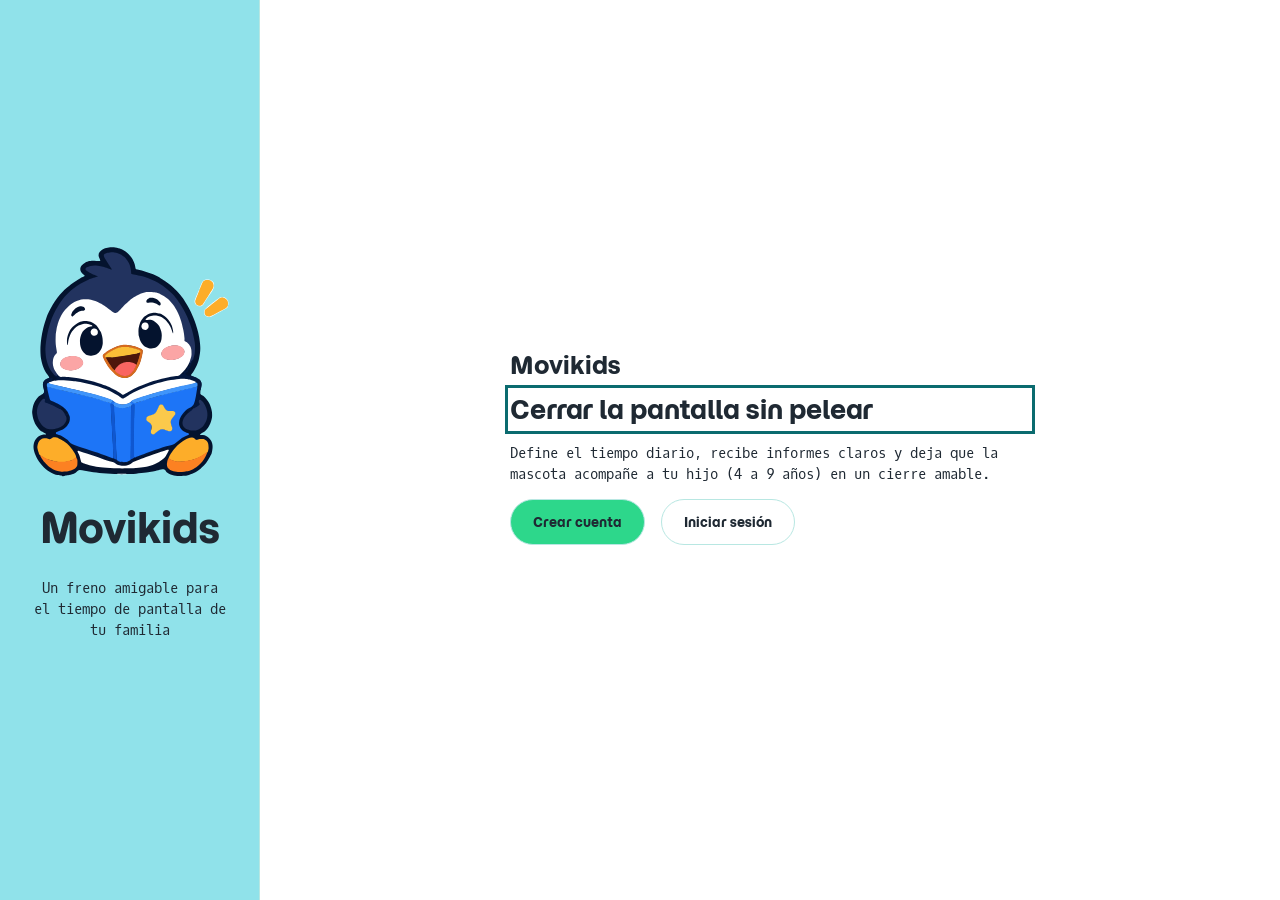
<file: pages/index.html>
<!doctype html>
<html lang="es">
<head>
<meta charset="utf-8">
<meta name="viewport" content="width=device-width, initial-scale=1">
<title>Movikids · Un freno amigable para el tiempo de pantalla</title>
<meta name="description" content="Movikids ayuda a las familias a cerrar el tiempo de pantalla de niños de 4 a 9 años de forma amable.">
<link rel="icon" href="../favicon.ico">
<link rel="preconnect" href="https://fonts.googleapis.com"><link rel="preconnect" href="https://fonts.gstatic.com" crossorigin>
<link href="https://fonts.googleapis.com/css2?family=Momo+Trust+Display&family=Oxygen+Mono&display=swap" rel="stylesheet">
<link rel="stylesheet" href="../css/styles.css">
</head>
<body class="auth">
<a class="skip" href="#main">Saltar al contenido</a>

<aside id="brand" aria-label="Marca Movikids">
  <img src="../assets/images/mascota.svg" alt="Mascota pingüino de Movikids leyendo un libro" width="200" height="233">
  <p class="logo">Movikids</p>
  <p>Un freno amigable para el tiempo de pantalla de tu familia</p>
</aside>

<nav id="side" aria-label="Menú del panel del padre">
  <p class="logo">Movikids</p>
  <button type="button" id="navtoggle" aria-expanded="false" aria-controls="navlist"><span class="nt-cur"><span id="nt-ico" aria-hidden="true"></span><span><span class="sr">Menú, sección actual: </span><span id="nt-txt">Inicio</span></span></span><svg class="chev" viewBox="0 0 24 24" aria-hidden="true" focusable="false"><path d="m6 9 6 6 6-6"/></svg></button>
  <div id="navlist">
  <button type="button" data-go="inicio"><svg viewBox="0 0 24 24" aria-hidden="true" focusable="false"><path d="M3 11.5 12 4l9 7.5"/><path d="M5.5 10v10h13V10"/><path d="M10 20v-5.5h4V20"/></svg><span>Inicio</span></button>
  <button type="button" data-go="control"><svg viewBox="0 0 24 24" aria-hidden="true" focusable="false"><circle cx="12" cy="12" r="9"/><path d="M12 7v5.2l3.2 2"/></svg><span>Control de tiempo</span></button>
  <button type="button" data-go="informes"><svg viewBox="0 0 24 24" aria-hidden="true" focusable="false"><path d="M5 20v-8M12 20V4M19 20v-5"/></svg><span>Informes</span></button>
  <button type="button" data-go="descanso"><svg viewBox="0 0 24 24" aria-hidden="true" focusable="false"><path d="M20 14.6A8 8 0 1 1 9.4 4a6.6 6.6 0 0 0 10.6 10.6z"/></svg><span>Horario de descanso</span></button>
  <button type="button" data-go="reglas"><svg viewBox="0 0 24 24" aria-hidden="true" focusable="false"><path d="M9.5 6H20M9.5 12H20M9.5 18H20"/><path d="m3.5 6 1.2 1.2L6.8 5M3.5 12l1.2 1.2L6.8 11M3.5 18l1.2 1.2L6.8 17"/></svg><span>Reglas del hogar</span></button>
  <button type="button" data-go="cuidadores"><svg viewBox="0 0 24 24" aria-hidden="true" focusable="false"><circle cx="9" cy="8" r="3.4"/><path d="M2.8 20c0-3.5 2.8-5.8 6.2-5.8s6.2 2.3 6.2 5.8"/><circle cx="17.4" cy="9" r="2.4"/><path d="M17 14.3c2.7.2 4.3 2 4.3 4.9"/></svg><span>Cuidadores</span></button>
  <button type="button" data-go="notif"><svg viewBox="0 0 24 24" aria-hidden="true" focusable="false"><path d="M6 17v-6a6 6 0 0 1 12 0v6l1.8 2H4.2z"/><path d="M10 21.2a2.2 2.2 0 0 0 4 0"/></svg><span>Notificaciones</span></button>
  <button type="button" data-go="privacidad"><svg viewBox="0 0 24 24" aria-hidden="true" focusable="false"><path d="M12 3 20 6v6c0 4.5-3.2 7.8-8 9-4.8-1.2-8-4.5-8-9V6z"/><path d="m8.8 12 2.2 2.2 4.2-4.4"/></svg><span>Privacidad</span></button>
  <button type="button" data-go="config"><svg viewBox="0 0 24 24" aria-hidden="true" focusable="false"><path d="M4 7h9M17 7h3M4 17h3M11 17h9"/><circle cx="15" cy="7" r="2"/><circle cx="9" cy="17" r="2"/></svg><span>Configuración</span></button>
  <button type="button" data-go="nino"><svg viewBox="0 0 24 24" aria-hidden="true" focusable="false"><circle cx="12" cy="12" r="9"/><path d="M8.4 14.2c.9 1.5 2.2 2.3 3.6 2.3s2.7-.8 3.6-2.3"/><path d="M9 9.6h.01M15 9.6h.01"/></svg><span>Vista del niño</span></button>
  </div>
</nav>

<div id="wrap">
<header id="top"><h1 id="ttl" tabindex="-1">Movikids</h1><p class="who"><span data-b="kid"></span> · Padre <button class="link" id="logout" type="button">Cerrar sesión</button></p></header>
<main id="main">
<div class="chips" id="kids" role="group" aria-label="Selector de niño" hidden></div><p class="sr" id="kids-m" role="status"></p>

<!-- Inicio / hero -->
<section class="view" id="v-home">
  <p class="logo">Movikids</p><h2>Cerrar la pantalla sin pelear</h2>
  <p>Define el tiempo diario, recibe informes claros y deja que la mascota acompañe a tu hijo (4 a 9 años) en un cierre amable.</p>
  <div class="row"><button class="btn" data-go="registro">Crear cuenta</button><button class="btn sec" data-go="login">Iniciar sesión</button></div>
</section>

<!-- HU-01 -->
<section class="view" id="v-registro"><div class="card narrow">
  <p class="logo">Movikids</p><h2>Crea tu cuenta de Padre</h2>
  <form id="f-reg" novalidate>
    <div class="f"><label for="r-mail">Correo electrónico</label><input id="r-mail" type="email" autocomplete="email" placeholder="nombre@gmail.com" aria-describedby="r-err"></div>
    <div class="f"><label for="r-pw">Contraseña (mínimo 8 caracteres)</label><div class="pw"><input id="r-pw" type="password" autocomplete="new-password" aria-describedby="r-err"><button type="button" class="eye" data-eye="r-pw" aria-label="Mostrar u ocultar contraseña">👁</button></div></div>
    <p class="err" id="r-err" role="alert"></p>
    <button class="btn" type="submit">Registrarme</button>
  </form>
  <p>¿Ya tienes cuenta? <button class="link" data-go="login">Inicia sesión</button></p>
</div></section>

<!-- HU-02 -->
<section class="view" id="v-login"><div class="card narrow">
  <p class="logo">Movikids</p><h2>Bienvenido de nuevo</h2>
  <form id="f-log" novalidate>
    <div class="f"><label for="l-mail">Correo electrónico</label><input id="l-mail" type="email" autocomplete="email" placeholder="nombre@gmail.com"></div>
    <div class="f"><label for="l-pw">Contraseña</label><div class="pw"><input id="l-pw" type="password" autocomplete="current-password"><button type="button" class="eye" data-eye="l-pw" aria-label="Mostrar u ocultar contraseña">👁</button></div></div>
    <p class="err" id="l-err" role="alert"></p>
    <button class="btn" type="submit">Iniciar sesión</button>
  </form>
  <p class="hint">Demo: padre@movikids.app · movikids1</p>
  <p><button class="link" data-go="forgot">Olvidé mi contraseña</button> · <button class="link" data-go="registro">Crear cuenta nueva</button></p>
</div></section>

<!-- HU-31 -->
<section class="view" id="v-forgot"><div class="card narrow">
  <p class="logo">Movikids</p><h2>Recuperar acceso</h2>
  <form id="f-for" novalidate><p>Escribe tu correo y te enviaremos un enlace para crear una nueva contraseña.</p>
    <div class="f"><label for="o-mail">Correo electrónico</label><input id="o-mail" type="email" placeholder="nombre@gmail.com"></div>
    <p class="err" id="o-err" role="alert"></p><button class="btn" type="submit">Enviar enlace</button></form>
  <p><button class="link" data-go="login">Volver a iniciar sesión</button></p>
</div></section>
<section class="view" id="v-forgotok"><div class="card narrow"><h2>Revisa tu correo</h2>
  <p>Si el correo tiene una cuenta, recibirás un enlace para crear una nueva contraseña. Se muestra la misma confirmación exista o no una cuenta.</p>
  <button class="btn" data-go="reset">Abrir enlace de recuperación</button> <button class="btn sec" data-go="login">Volver a iniciar sesión</button></div></section>
<section class="view" id="v-reset"><div class="card narrow"><h2>Crea tu nueva contraseña</h2>
  <form id="f-res" novalidate>
    <div class="f"><label for="n-pw">Nueva contraseña (mínimo 8 caracteres)</label><input id="n-pw" type="password" autocomplete="new-password"></div>
    <div class="f"><label for="n-pw2">Confirmar nueva contraseña</label><input id="n-pw2" type="password" autocomplete="new-password"></div>
    <p class="err" id="n-err" role="alert"></p><button class="btn" type="submit">Restablecer contraseña</button></form>
  <div id="n-exp" class="note" hidden>Este enlace venció. <button class="btn sec" data-go="forgot">Solicitar otro enlace</button></div></div></section>

<!-- HU-09 -->
<section class="view" id="v-consent"><div class="card">
  <p class="logo">Movikids</p><h2>Antes de crear el perfil de tu hijo</h2><p>Aviso de privacidad en lenguaje sencillo.</p>
  <dl class="dl"><dt>Qué datos tratamos</dt><dd>Apodo, edad, tiempos de uso y rachas.</dd><dt>Para qué</dt><dd>Gestionar el cierre del tiempo de pantalla.</dd>
  <dt>Quién los ve</dt><dd>Tú y, solo si tú lo autorizas, tu psicólogo.</dd><dt>Tus derechos</dt><dd>Acceso, rectificación, cancelación y oposición.</dd></dl>
  <label class="chk"><input type="checkbox" id="c-ok"> Leí el aviso y doy mi consentimiento expreso como padre o tutor</label>
  <p class="err" id="c-err" role="alert"></p>
  <div class="row"><button class="btn" id="c-yes">Acepto</button><button class="btn sec" id="c-no">No acepto</button></div>
</div></section>

<!-- HU-04 / HU-03 -->
<section class="view" id="v-perfil"><div class="card">
  <p class="logo">Movikids</p><h2 id="p-t">Registra a tu hijo y vincula</h2>
  <div class="cols">
    <form id="f-per" novalidate><h3>1 · Perfil del niño</h3>
      <div class="f"><label for="p-nick">Apodo (máximo 20 caracteres)</label><input id="p-nick" maxlength="20" placeholder="Lucho" aria-describedby="p-h p-err"><small id="p-h">No pedimos apellido, foto ni datos sensibles.</small></div>
      <fieldset class="f"><legend>Edad (4 a 9 años)</legend><div class="chips" id="p-age"></div></fieldset>
      <p class="err" id="p-err" role="alert"></p><button class="btn" type="submit">Guardar perfil</button></form>
    <div><h3>2 · Código de vinculación</h3><p>Escríbelo en la app de tu hijo.</p>
      <p class="code" id="code" aria-live="polite" aria-label="Código de vinculación">– – – –</p>
      <p id="code-t" role="timer">Guarda el perfil para generar el código.</p>
      <div class="row"><button class="btn sec" id="share" type="button">Compartir código</button><button class="btn sec" id="regen" type="button">Generar código nuevo</button></div>
      <small>El código anterior queda inválido al generar uno nuevo.</small></div>
  </div>
  <button class="btn" id="p-next" type="button">Continuar</button><button class="btn sec" id="p-cancel" type="button" hidden>Cancelar</button>
</div></section>

<!-- HU-06 -->
<section class="view" id="v-limite"><div class="card narrow">
  <p class="logo">Movikids</p><h2>Elige el tiempo diario de pantalla</h2><p>Te sugerimos 1 hora. Puedes cambiarlo cuando quieras.</p>
  <div class="step"><button class="round" id="l-m" aria-label="Restar 15 minutos">−</button><p class="big"><output id="l-v" aria-live="polite">60</output><small>minutos al día</small></p><button class="round" id="l-p" aria-label="Sumar 15 minutos">+</button></div>
  <div class="bar"><i id="l-bar"></i></div><p class="ends"><span>30 min</span><span>3 h</span></p>
  <button class="btn" id="l-go">Continuar</button>
</div></section>

<!-- HU-10 / HU-40 / HU-26 / HU-29 -->
<section class="view" id="v-inicio">
  <div class="stats"><p class="stat"><b data-b="used" data-f="min"></b>Tiempo usado hoy</p><p class="stat"><b data-b="limit"></b>Límite diario (min)</p><p class="stat"><b data-b="left" data-f="min"></b>Tiempo restante</p><p class="stat"><b><span data-b="streak"></span> días</b>Racha actual</p><p class="stat"><b data-b="points"></b>Puntos</p></div>
  <div id="paused" class="note" hidden><b>Pausa activa.</b> El niño pasa por el Freno amigable. <button class="btn sec" id="resume">Reanudar</button></div>
  <div class="cols">
    <div>
      <section class="card"><h3>Informe diario de hoy</h3><p id="rep"></p><div class="bar" role="progressbar" aria-label="Tiempo usado hoy" id="pg" aria-valuemin="0" aria-valuemax="100"><i id="pg-i"></i></div>
        <p class="meta"><span id="rep-s"></span><span>Tiempo extra pedido hoy: <span data-b="extra" data-f="yn"></span></span><span>Cierres tranquilos esta semana: <span data-b="calm"></span></span></p></section>
      <section class="card"><h3>¿Cómo terminó la sesión de hoy? (opcional)</h3>
        <div class="opts" role="radiogroup" aria-label="Cierre de hoy"><button role="radio" aria-checked="false" data-cl=":)">:)<span>Tranquila</span></button><button role="radio" aria-checked="false" data-cl=":|">:|<span>Con molestia</span></button><button role="radio" aria-checked="false" data-cl=":(">:(<span>Con rabieta</span></button></div>
        <p id="cl-msg" role="status"></p><button class="btn sec" id="cl-skip">Omitir</button></section>
    </div>
    <div><h3>Acciones rápidas</h3>
      <button class="btn block" data-go="control">Ajustar tiempo</button><button class="btn sec block" id="pause">Pausar ahora</button><button class="btn sec block" data-go="descanso">Horario de descanso nocturno</button>
      <section class="card"><h3>Solicitud pendiente</h3><p id="req">Sin solicitudes.</p><div class="row"><button class="btn" id="req-y">Aprobar</button><button class="btn sec" id="req-n">Ahora no</button></div><p id="req-m" role="status"></p></section>
    </div>
  </div>
</section>

<!-- HU-08 / HU-32 -->
<section class="view" id="v-control">
  <div class="stats"><p class="stat"><b data-b="limit"></b>Límite diario (min)</p><p class="stat"><b data-b="used" data-f="min"></b>Usado hoy</p><p class="stat"><b data-b="left" data-f="min"></b>Tiempo restante</p></div>
  <div class="cols">
    <section class="card"><h3>Aumentar tiempo</h3><div class="chips" data-adj="1"><button class="chip" data-v="15">+15 min</button><button class="chip" data-v="30">+30 min</button><button class="chip" data-v="45">+45 min</button><button class="chip" data-v="">Personalizado</button></div>
      <div class="f"><label for="a-up">Minutos a sumar</label><input id="a-up" type="number" min="1" value="15"></div><button class="btn" id="a-yes">Aplicar aumento</button><p class="note" id="a-msg" role="status" hidden></p></section>
    <section class="card"><h3>Reducir tiempo</h3><div class="chips" data-adj="-1"><button class="chip" data-v="15">−15 min</button><button class="chip" data-v="30">−30 min</button><button class="chip" data-v="45">−45 min</button><button class="chip" data-v="">Personalizado</button></div>
      <div class="f"><label for="a-dn">Minutos a restar</label><input id="a-dn" type="number" min="1" value="15"></div><button class="btn" id="d-yes">Aplicar reducción</button><p class="note" id="d-msg" role="status">Si el nuevo límite queda por debajo de lo usado, el tiempo restante será 0.</p></section>
  </div>
  <section class="card"><h3>Renovación diaria automática (HU-32)</h3><p>A las 00:00 el tiempo usado vuelve a 0 y el tiempo extra no se acumula.</p><button class="btn sec" id="renew">Simular medianoche</button> <span id="renew-m" role="status"></span></section>
</section>

<!-- HU-10 / 28 / 17 / 18 / 19 / 40 -->
<section class="view" id="v-informes">
  <div class="tabs" role="tablist" aria-label="Tipo de informe"><button role="tab" data-tab="d" aria-selected="true">Diario</button><button role="tab" data-tab="s" aria-selected="false">Semanal</button><button role="tab" data-tab="r" aria-selected="false">Rachas y puntos</button><button role="tab" data-tab="c" aria-selected="false">Cierres</button></div>
  <section class="card tp" id="t-d" role="tabpanel"><h3>Informe diario</h3><p id="rep2"></p><p>Cierres tranquilos esta semana: <b data-b="calm"></b></p></section>
  <section class="card tp" id="t-s" role="tabpanel" hidden><h3>Uso de cada día frente al límite (HU-28)</h3><div class="bars" id="bars" role="img" aria-label=""></div><div class="stats" id="wk"></div></section>
  <section class="card tp" id="t-r" role="tabpanel" hidden><h3>Días cumplidos esta semana (HU-17)</h3><div class="days" id="days-p"></div><p>Un día cuenta como cumplido cuando el niño completó el cierre con la mascota, incluso con tiempo extra aprobado por ti.</p><p>Cuando un día no se cumple, la racha vuelve a cero y la mascota lo anima: «Mañana lo intentamos juntos». No se quitan puntos.</p><div class="stats"><p class="stat"><b data-b="streak"></b>Racha actual (días)</p><p class="stat"><b data-b="points"></b>Puntos del niño</p></div></section>
  <section class="card tp" id="t-c" role="tabpanel" hidden><h3>Cómo terminaron las sesiones esta semana (HU-40)</h3><div class="stats" id="cl-sum"></div><div class="days" id="days-c"></div></section>
</section>

<!-- HU-35 -->
<section class="view" id="v-descanso"><div class="cols">
  <section class="card"><h3>Horario de descanso nocturno</h3>
    <label class="chk"><input type="checkbox" id="n-on" checked> Activar horario de descanso</label>
    <div class="cols2"><div class="f"><label for="n-from">Desde</label><input type="time" id="n-from" value="21:00"></div><div class="f"><label for="n-to">Hasta</label><input type="time" id="n-to" value="07:00"></div></div>
    <small>Por defecto de 9 p. m. a 7 a. m.</small><p class="err" id="n-e" role="alert"></p><button class="btn" id="n-save">Guardar horario</button><p id="n-m" role="status"></p></section>
  <section class="card"><h3>Qué verá el niño</h3><dl class="dl"><dt id="n-a">20:55</dt><dd>Aviso previo de 5 minutos del descanso.</dd><dt id="n-b">21:00 – 07:00</dt><dd>Pantalla de descanso con la mascota.</dd><dt>00:00</dt><dd>El tiempo diario se renueva.</dd></dl></section>
</div></section>

<!-- HU-39 / HU-42 -->
<section class="view" id="v-reglas"><div class="cols">
  <section class="card"><h3>Condiciones previas al uso (HU-39)</h3><p>Elige hasta 3 que el niño debe cumplir antes de usar la pantalla.</p><div id="rules"></div>
    <div class="row"><div class="f"><label for="r-new">Condición propia</label><input id="r-new" maxlength="30"></div><button class="btn sec" id="r-add">Agregar</button></div>
    <p id="r-m" role="status"></p><p class="note">Así lo verá el niño: <b id="r-prev"></b></p></section>
  <section class="card"><h3>Actividades sin pantalla permitidas (HU-42)</h3><p>La mascota propondrá 3 al terminar el tiempo.</p><div id="acts"></div>
    <div class="row"><div class="f"><label for="a-new">Actividad propia (máx. 30 caracteres)</label><input id="a-new" maxlength="30"></div><button class="btn sec" id="a-add">Agregar</button></div>
    <p id="a-m" role="status">Deben quedar al menos 2 actividades activas.</p></section>
</div><button class="btn" id="rl-save">Guardar reglas</button> <span id="rl-m" role="status"></span></section>

<!-- HU-24 -->
<section class="view" id="v-cuidadores"><div class="cols">
  <section class="card"><h3>Invitar a otro adulto del hogar (HU-24)</h3><p>Comparte las reglas con otra persona para que todos apliquen lo mismo.</p>
    <div class="f"><label for="cu-n">Nombre del cuidador</label><input id="cu-n" maxlength="30"></div><p class="err" id="cu-e" role="alert"></p>
    <button class="btn" id="cu-go">Generar enlace de invitación</button>
    <div class="note" id="cu-box" hidden><p>Enlace de invitación</p><p id="cu-link" class="mono"></p><button class="btn sec" id="cu-copy">Copiar enlace</button> <span id="cu-m" role="status"></span></div></section>
  <section class="card"><h3>Cuidadores del hogar</h3><ul class="list" id="cu-list"></ul></section>
</div></section>

<!-- HU-27 / HU-38 -->
<section class="view" id="v-notif"><div class="cols">
  <section class="card"><h3>Aviso al terminar la sesión (HU-27)</h3>
    <label class="chk"><input type="checkbox" id="nt-end" checked> Avisarme cuando mi hijo termine su sesión</label><small>Puedes desactivarlo; el dato queda en el informe diario.</small><ul class="list" id="nt-list"></ul></section>
  <section class="card"><h3>Audio de la mascota (HU-38)</h3>
    <label class="chk"><input type="checkbox" id="nt-voice" checked> Voz suave de la mascota en los avisos</label><small>Si lo silencias, el aviso visual con texto se mantiene. No se usan sonidos de alarma.</small></section>
</div></section>

<!-- HU-47 / HU-09 -->
<section class="view" id="v-privacidad"><section class="card"><h3>Datos que guarda Movikids (HU-47)</h3>
  <div class="scroll"><table><caption class="sr">Datos guardados, finalidad y quién los ve</caption><thead><tr><th scope="col">Dato</th><th scope="col">Finalidad</th><th scope="col">Quién lo ve</th></tr></thead><tbody>
  <tr><td>Apodo y edad</td><td>Personalizar los mensajes de la mascota</td><td>Solo tú</td></tr><tr><td>Tiempos de uso</td><td>Calcular el tiempo restante y los informes</td><td>Tú y, si lo autorizas, tu psicólogo</td></tr>
  <tr><td>Rachas</td><td>Reforzar el cierre a tiempo</td><td>Tú y, si lo autorizas, tu psicólogo</td></tr><tr><td>Registros de cierre</td><td>Ver cómo terminan las sesiones</td><td>Solo tú; el psicólogo solo si eliges compartirlo</td></tr></tbody></table></div></section>
  <section class="card"><h3>Tus derechos y el aviso</h3><p>Puedes ejercer tus derechos de acceso, rectificación, cancelación y oposición escribiendo al contacto de privacidad.</p><div class="row"><button class="btn sec" id="pv-rights">Contacto para ejercer tus derechos</button><button class="btn sec" id="pv-aviso">Volver a leer el aviso de privacidad</button></div></section></section>

<!-- HU-25 / HU-44 / HU-33 / HU-48 -->
<section class="view" id="v-config"><div class="cols">
  <section class="card"><h3>Editar perfil del niño (HU-25)</h3><form id="f-ed" novalidate>
    <div class="f"><label for="e-nick">Apodo (máximo 20 caracteres)</label><input id="e-nick" maxlength="20"></div>
    <div class="f"><label for="e-age">Edad (4 a 9 años)</label><select id="e-age"></select></div>
    <small>Si cambias la edad, la mascota ajusta sus mensajes y juegos (HU-44).</small><p class="err" id="e-err" role="alert"></p><p id="e-ok" role="status"></p><button class="btn" type="submit">Guardar cambios</button></form></section>
  <div>
    <section class="card danger"><h3>Zona de riesgo · Eliminar perfil y datos (HU-33)</h3><p>Esta acción no se puede deshacer. Se eliminará únicamente el perfil de <b data-b="kid"></b>, con su historial, las rachas y los puntos, y el vínculo del dispositivo.</p>
      <div class="f"><label for="d-pw">Reingresa tu contraseña para confirmar</label><input id="d-pw" type="password" autocomplete="current-password"></div><p class="err" id="d-err" role="alert"></p><button class="btn warn" id="d-go">Eliminar perfil</button></section>
    <section class="card"><h3>Sesión (HU-48)</h3><p>Cerrar sesión protege los datos de tu hijo si otras personas usan tu equipo.</p><button class="btn sec" id="out">Cerrar sesión</button></section>
  </div></div></section>

<!-- HU-12 / 15 / 17 / 18 / 19 / 38 / 44 -->
<section class="view" id="v-nino"><div class="cols">
  <section class="card kid" aria-live="polite"><img src="../assets/images/mascota.svg" alt="" width="90" height="105"><h3 id="k-t">Pantalla del niño</h3><p id="k-m">Tiempo restante: <b data-b="left" data-f="min"></b></p>
    <div class="row"><button class="btn sec" id="k-5">Avanzar a 5 minutos restantes</button><button class="btn sec" id="k-more">Pedir «un ratito más»</button><button class="btn" id="k-end">Terminar el tiempo</button></div>
    <div id="rest" hidden><p id="rest-t"></p><ul id="rest-a" class="list"></ul><div class="row"><button class="btn" id="k-ok">Guardar la pantalla y descansar</button><button class="btn sec" id="k-no">Hoy me costó</button></div></div></section>
  <section class="card"><h3>Mi calendario de racha</h3><div class="days" id="days-k"></div><p class="big"><b data-b="points"></b> puntos · racha de <b data-b="streak"></b> días</p><p>Antes de usar: <b id="k-rules"></b></p></section>
</div></section>

</main></div>

<dialog id="dlg" aria-labelledby="d-t"><h2 id="d-t"></h2><p id="d-p"></p><div class="row"><button class="btn" id="d-ok">Aceptar</button><button class="btn sec" id="d-cancel">Cancelar</button></div></dialog>
<script src="../js/main.js"></script>
</body>
</html>
</file>
<file: css/styles.css>
:root{--sky:#90e2ea;--line:#b8e7e2;--go:#2dd78b;--mint:#e6faf2;--ink:#1f2933;--warn:#c0392b;--r:16px;--p:24px}
*{box-sizing:border-box}
body{margin:0;font:14px/1.5 "Oxygen Mono",ui-monospace,monospace;color:var(--ink);background:#fff;display:grid;grid-template-columns:260px 1fr;min-height:100vh}
h1,h2,h3,.logo,button,legend,th,dt,b,.chip{font-family:"Momo Trust Display","Trebuchet MS",sans-serif;font-weight:400}
h1{font-size:22px;margin:0}h2{font-size:26px;margin:.3em 0}h3{font-size:15px;margin:0 0 8px}
.logo{font-size:24px;margin:0 0 6px}
.skip{position:absolute;left:-999px}.skip:focus{left:8px;top:8px;background:#fff;padding:8px;z-index:9}
.sr{position:absolute;width:1px;height:1px;overflow:hidden;clip:rect(0 0 0 0)}
:focus-visible{outline:3px solid #0b6b6f;outline-offset:2px}
/* layout */
#brand,#side{background:var(--sky);border-right:1px solid var(--line)}
#brand{display:none;flex-direction:column;align-items:center;justify-content:center;text-align:center;padding:32px}
#brand img{width:200px;height:auto}#brand .logo{font-size:40px;margin-top:20px}
#side{padding:24px 18px;display:flex;flex-direction:column;gap:6px;position:sticky;top:0;height:100vh}
#side button{all:unset;box-sizing:border-box;display:flex;align-items:center;gap:12px;width:100%;min-height:44px;padding:0 14px;border:1.5px solid rgba(255,255,255,.75);border-radius:14px;background:rgba(255,255,255,.4);cursor:pointer;font:13px "Oxygen Mono",monospace;color:var(--ink);transition:background .15s,border-color .15s,transform .15s}
#side button svg{width:20px;height:20px;flex:none;fill:none;stroke:currentColor;stroke-width:1.8;stroke-linecap:round;stroke-linejoin:round}
#side button:hover{background:rgba(255,255,255,.8);border-color:rgba(31,41,51,.4);transform:translateX(3px)}
#side button:active{transform:none;background:#fff}
#side button:focus-visible{outline:3px solid #0b6b6f;outline-offset:2px}
#navlist{display:flex;flex-direction:column;gap:6px}
#side #navtoggle{display:none}
#side button[aria-current=page]{background:#fff;border-color:var(--ink);box-shadow:0 3px 0 var(--ink);font-family:"Momo Trust Display",sans-serif;transform:none}
#side button[aria-current=page]::after{content:"";margin-left:auto;width:10px;height:10px;border-radius:50%;background:var(--go);border:1.5px solid var(--ink);flex:none}
#wrap{min-width:0}
#top{background:var(--sky);border-bottom:1px solid var(--line);height:64px;display:flex;align-items:center;justify-content:space-between;padding:0 32px}
main{padding:24px 32px}
body.auth #side,body.auth #top{display:none}
body.auth #brand{display:flex}
body.auth main{display:grid;place-items:center;min-height:100vh}
body.auth .view{width:100%;max-width:520px}
body.auth #v-perfil,body.auth #v-consent{max-width:900px}
.view{display:none}.view.on{display:block}
/* components */
.card{border:1px solid var(--line);border-radius:var(--r);padding:20px;margin:0 0 16px;background:#fff}
.narrow{max-width:480px}.danger{border-color:#e9b4ad}
.cols{display:grid;grid-template-columns:1.6fr 1fr;gap:16px;align-items:start}
.cols2{display:grid;grid-template-columns:1fr 1fr;gap:12px}
.view#v-config .cols,.view#v-control .cols,.view#v-descanso .cols,.view#v-reglas .cols,.view#v-cuidadores .cols,.view#v-notif .cols,.view#v-nino .cols,#v-perfil .cols{grid-template-columns:1fr 1fr}
.stats{display:grid;grid-template-columns:repeat(auto-fit,minmax(150px,1fr));gap:16px;margin:0 0 16px}
.stat{margin:0;background:var(--mint);border:1px solid var(--line);border-radius:var(--r);padding:16px;font-size:12px}
.stat b{display:block;font-size:26px;line-height:1.3}
.f{margin:0 0 14px;border:0;padding:0}.f label,legend{display:block;font-size:12px;margin-bottom:4px;font-family:"Momo Trust Display",sans-serif}
input,select{width:100%;height:44px;border:1px solid var(--line);border-radius:12px;padding:0 13px;font:inherit;background:#fff;color:var(--ink)}
input[type=checkbox]{width:18px;height:18px;accent-color:#0b8f5a;flex:none}
small{display:block;font-size:11px;margin-top:4px}
.btn{background:var(--go);border:1px solid var(--line);border-radius:24px;height:46px;padding:0 22px;font-size:13px;cursor:pointer;color:var(--ink);margin:0 6px 8px 0}
.btn.sec{background:#fff}.btn.block{display:block;width:100%}.btn.warn{background:#ffe3df;border-color:#e9b4ad}
.btn:hover{filter:brightness(.96)}
.link{all:unset;cursor:pointer;text-decoration:underline;font:inherit;font-family:"Momo Trust Display",sans-serif}
.row{display:flex;gap:10px;flex-wrap:wrap;align-items:flex-end}
.chips{display:flex;gap:8px;flex-wrap:wrap;margin:0 0 12px}
.chip{border:1px solid var(--line);border-radius:16px;background:#fff;height:32px;padding:0 14px;font-size:13px;cursor:pointer;color:var(--ink)}
.chip.on,.chip[aria-pressed=true]{background:var(--go)}
.chip:not(.on):not([aria-pressed=true]):hover{background:var(--mint)}
.chips[hidden]{display:none}
#kids .chip[aria-pressed=true]{border-color:var(--ink)}
#kids .chip.add{border-style:dashed}
#kids{margin:0 0 16px}
.err{color:var(--warn);font-size:12px;min-height:1em;margin:0 0 8px}
.hint,.meta,.mono{font-size:12px}.mono{word-break:break-all}
.note{background:var(--mint);border:1px solid var(--line);border-radius:12px;padding:10px 12px;font-size:12px}
.chk{display:flex;gap:10px;align-items:center;margin:0 0 12px}
.pw{position:relative}.eye{position:absolute;right:8px;top:8px;border:0;background:none;cursor:pointer;font-size:16px}
.bar{height:10px;background:var(--mint);border-radius:16px;margin:8px 0}.bar i{display:block;height:100%;background:var(--go);border-radius:16px;transition:width .3s}
.meta{display:flex;gap:20px;flex-wrap:wrap}
.opts{display:grid;grid-template-columns:repeat(3,1fr);gap:12px;margin-bottom:12px}
.opts button{border:1px solid var(--line);background:#fff;border-radius:var(--r);padding:12px;cursor:pointer;font-size:20px;color:var(--ink)}
.opts button span{display:block;font-size:12px}.opts button[aria-checked=true]{background:var(--go)}
.dl{margin:0 0 12px}.dl dt{font-size:13px;margin-top:8px}.dl dd{margin:0}
.code{display:flex;gap:10px;font:40px "Momo Trust Display",sans-serif;margin:8px 0;letter-spacing:.3em}
.step{display:flex;align-items:center;justify-content:center;gap:24px;margin:16px 0}
.round{width:48px;height:48px;border-radius:50%;border:1px solid var(--line);background:var(--mint);font-size:24px;cursor:pointer}
.big{text-align:center;font:42px/1 "Momo Trust Display",sans-serif;margin:0}.big small{font:12px "Oxygen Mono",monospace}
.ends{display:flex;justify-content:space-between;font-size:12px;margin:0 0 16px}
.tabs{display:flex;gap:8px;margin-bottom:16px;flex-wrap:wrap}
.tabs button{border:1px solid var(--line);border-radius:16px;background:#fff;padding:6px 14px;cursor:pointer;color:var(--ink)}
.tabs [aria-selected=true]{background:var(--go)}
.bars{display:flex;align-items:flex-end;gap:10px;height:220px;border-bottom:1px solid var(--line);position:relative}
.bars div{flex:1;background:var(--go);border-radius:8px 8px 0 0;text-align:center;font-size:11px;min-height:4px;position:relative}
.bars div span{position:absolute;bottom:-22px;left:0;right:0}
.bars hr{position:absolute;left:0;right:0;border:0;border-top:2px dashed #0b6b6f;margin:0}
#wk{margin-top:36px}
.days{display:grid;grid-template-columns:repeat(7,1fr);gap:8px;margin-bottom:12px}
.days p{margin:0;text-align:center;background:var(--mint);border:1px solid var(--line);border-radius:12px;padding:8px 0;font-size:12px}.days b{display:block;font-size:22px}
.list{list-style:none;margin:12px 0 0;padding:0}.list li{border:1px solid var(--line);border-radius:12px;padding:10px 12px;margin-bottom:8px;display:flex;justify-content:space-between;gap:8px;align-items:center}
.scroll{overflow-x:auto}table{border-collapse:collapse;width:100%;min-width:560px}th,td{text-align:left;padding:10px;border-bottom:1px solid var(--line);vertical-align:top}
.kid{background:var(--mint);text-align:center}.kid .row{justify-content:center}
dialog{border:1px solid var(--line);border-radius:var(--r);padding:24px;max-width:460px;width:calc(100% - 32px);color:var(--ink)}
dialog::backdrop{background:rgba(31,41,51,.45)}
/* responsive */
@media(max-width:900px){
  body{grid-template-columns:1fr;grid-template-rows:auto;align-content:start}
  #side{align-self:start;position:relative;top:auto;height:auto;flex-direction:column;flex-wrap:nowrap;padding:10px 16px 12px;gap:8px;border-right:0;border-bottom:1px solid var(--line);z-index:5}
  #side .logo{margin:0}
  /* menú desplegable (móvil): muestra la sección actual y abre la lista al tocar */
  #side #navtoggle{display:flex;justify-content:space-between;min-height:48px;font-size:14px;font-family:"Momo Trust Display",sans-serif;background:#fff;border-color:var(--ink);box-shadow:0 3px 0 var(--ink)}
  #side #navtoggle:hover{transform:none}
  #navtoggle .nt-cur{display:flex;align-items:center;gap:10px;min-width:0}
  #navtoggle #nt-ico{display:flex}
  #navtoggle .chev{transition:transform .2s}
  #navtoggle[aria-expanded=true] .chev{transform:rotate(180deg)}
  #navlist{display:none;position:absolute;left:16px;right:16px;top:100%;margin-top:-4px;background:#fff;border:1.5px solid var(--ink);border-radius:14px;padding:6px;box-shadow:0 8px 0 rgba(31,41,51,.18);flex-direction:column;gap:2px;max-height:calc(100vh - 150px);max-height:calc(100dvh - 150px);overflow-y:auto}
  #side.open #navlist{display:flex}
  #side #navlist button{min-height:48px;font-size:14px;border-color:transparent;background:transparent;padding:0 12px}
  #side #navlist button:hover{transform:none;background:var(--mint)}
  #side #navlist button[aria-current=page]{background:var(--mint);border-color:transparent;box-shadow:none}
  #top{padding:0 16px}main{padding:16px}
  .cols,.view#v-config .cols,.view#v-control .cols,.view#v-descanso .cols,.view#v-reglas .cols,.view#v-cuidadores .cols,.view#v-notif .cols,.view#v-nino .cols,#v-perfil .cols{grid-template-columns:1fr}
  body.auth{grid-template-columns:1fr}body.auth #brand{padding:20px}body.auth #brand img{width:110px}body.auth #brand .logo{font-size:28px;margin-top:8px}
  body.auth main{min-height:0;padding:16px;display:block}
}
@media(max-width:520px){.stats{grid-template-columns:1fr 1fr}.cols2,.opts{grid-template-columns:1fr}.code{font-size:32px}.btn{width:100%}h2{font-size:22px}}
@media(prefers-reduced-motion:reduce){*{transition:none!important}}
</file>
